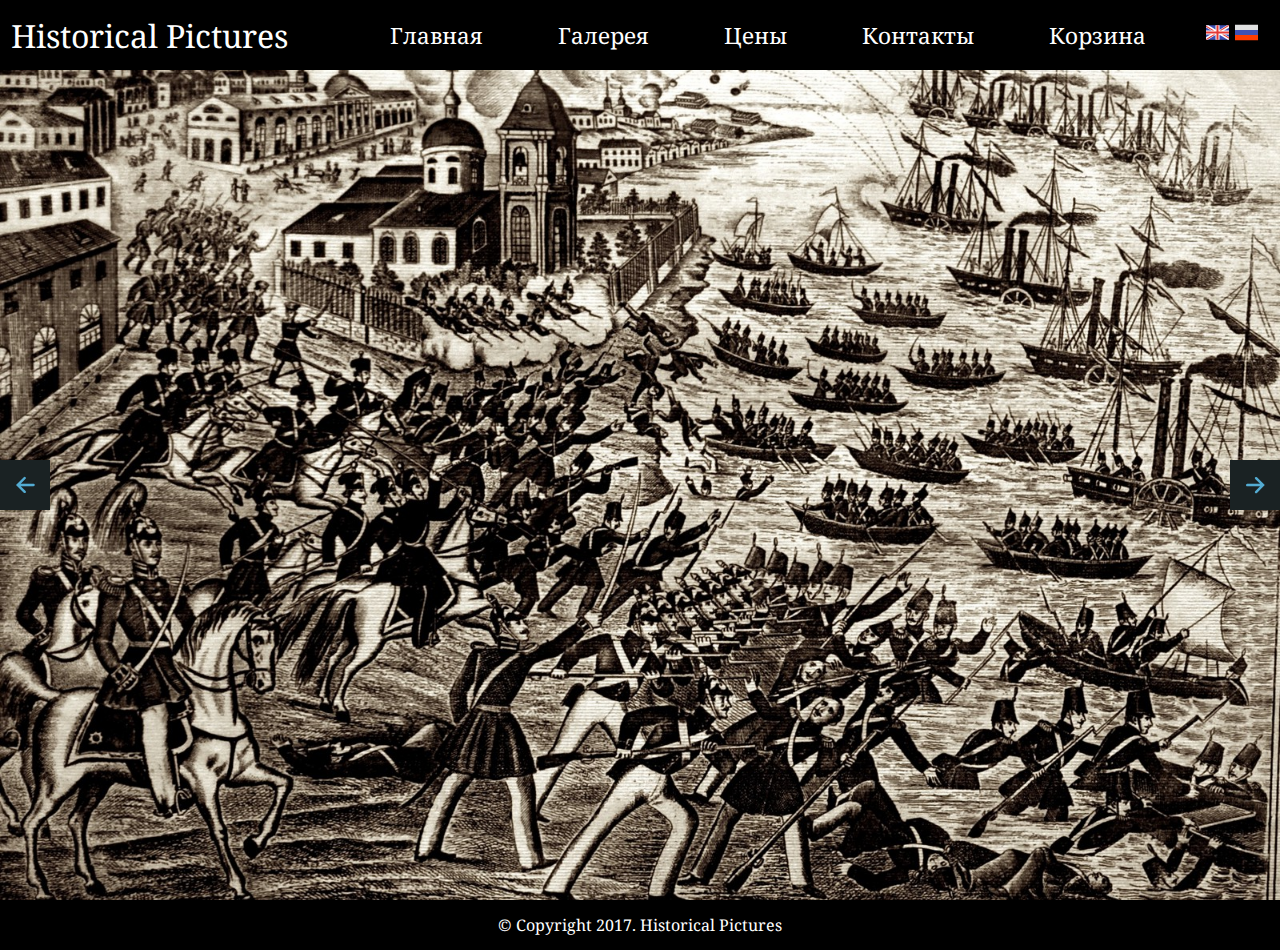
<file: index.html>
<!DOCTYPE html>
<html lang="en">
<head>
    <meta charset="UTF-8">
    <title>Historical Pictures</title>
    <link href="https://fonts.googleapis.com/css?family=Droid+Serif" rel="stylesheet">
    <link href="https://fonts.googleapis.com/css?family=Ubuntu" rel="stylesheet">
    <link rel="stylesheet" href="mainStyleRus.css">
    <link rel="stylesheet" type="text/css" href="engine1/style.css" />
    <script type="text/javascript" src="engine1/jquery.js"></script>
    <link rel="stylesheet" href="footer.css">
    <link rel="stylesheet" href="menu.css">
</head>
<body>

<nav>

    <span id="logo">
        <a href="index.html">Historical Pictures</a>
    </span>

    <menu>
        <a href="#">Главная</a>
        <a href="gallery_rus.html">Галерея</a>
        <a href="#">Цены</a>
        <a href="#">Контакты</a>
        <a href="#">Корзина</a>
    </menu>

    <span id="lang">
        <a href="index_eng.html"><img src="icons/eng.png" height="25" width="25"/></a>
        <a href="index.html"><img src="icons/rus.png" height="25" width="25"/></a>
    </span>

</nav>

<div id="wowslider-container1">
    <div class="ws_images"><ul>
        <li><img src="data1/images/1stsiege_taganrog.jpg" alt="cssslider" title="1stsiege_taganrog" id="wows1_1"/></li>
        <li><img src="data1/images/13537611660452983www.nevsepic.com.ua.jpg" alt="1353761166-0452983-www.nevsepic.com.ua" title="1353761166-0452983-www.nevsepic.com.ua" id="wows1_2"/></li>
    </ul></div>
</div>
<script type="text/javascript" src="engine1/wowslider.js"></script>
<script type="text/javascript" src="engine1/script.js"></script>

<footer>
    <span>© Copyright 2017. Historical Pictures</span>
</footer>

</body>
</html>
</file>
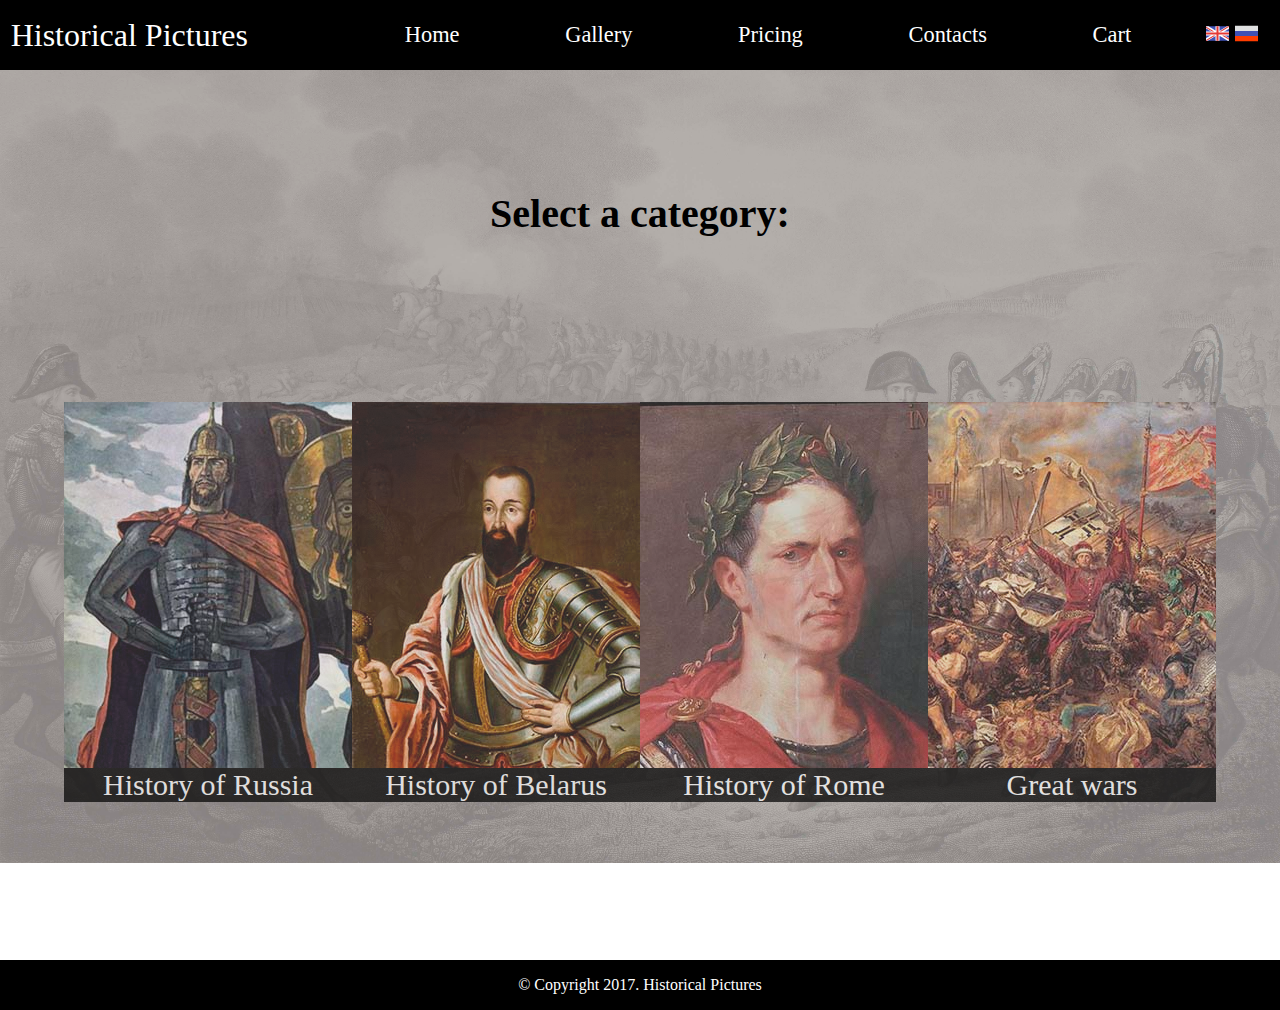
<file: gallery_eng.html>
<!DOCTYPE html>
<html lang="en">
<head>
    <meta charset="UTF-8">
    <title>Галерея</title>
    <link rel="stylesheet" href="styleGalleryRus.css">
    <link rel="stylesheet" href="mainStyleRus.css">
    <link rel="stylesheet" href="footer.css">
    <link rel="stylesheet" href="menu.css">
</head>
<body>

<!--Menu-->

<nav>
    <span id="logo">
        <a href="index.html">Historical Pictures</a>
    </span>

    <menu>
        <a href="index_eng.html">Home</a>
        <a href="gallery_eng.html">Gallery</a>
        <a href="#">Pricing</a>
        <a href="#">Contacts</a>
        <a href="#">Cart</a>
    </menu>

    <span id="lang">
        <a href="index_eng.html"><img src="icons/eng.png" height="25" width="25"/></a>
        <a href="index.html"><img src="icons/rus.png" height="25" width="25"/></a>
    </span>
</nav>

<!--Caregories-->

<div id="content">

    <h1>Select a category:</h1>

    <div id="categories">

        <div class="categoryItem">
            <img src="images/hisRus.jpg" height="401" width="300"/>
            <span class="title">History of Russia</span>
        </div>

        <div class="categoryItem">
            <img src="images/histBel.jpg" height="397" width="300"/>
            <span class="title">History of Belarus</span>
        </div>

        <div class="categoryItem">
            <img src="images/hisRome.jpg" height="404" width="300"/>
            <span class="title">History of Rome</span>
        </div>

        <div class="categoryItem">
            <img src="images/wars.jpg" height="401" width="300"/>
            <span class="title">Great wars</span>
        </div>

    </div>

</div>

<!--Footer-->

<footer>
    <span>© Copyright 2017. Historical Pictures</span>
</footer>

</body>
</html>
</file>
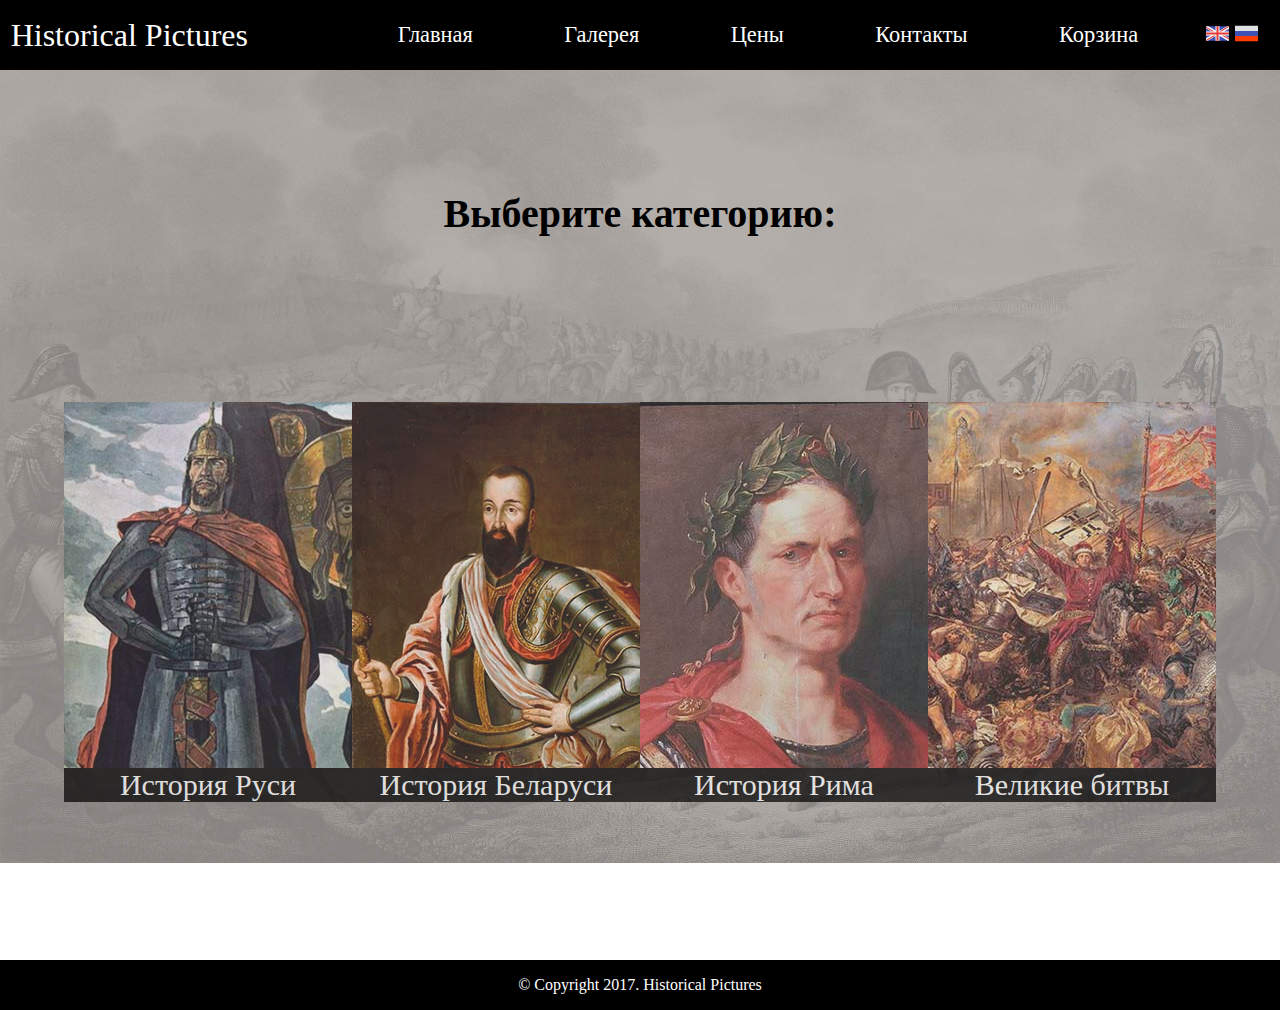
<file: gallery_rus.html>
<!DOCTYPE html>
<html lang="en">
<head>
    <meta charset="UTF-8">
    <title>Галерея</title>
    <link rel="stylesheet" href="styleGalleryRus.css">
    <link rel="stylesheet" href="mainStyleRus.css">
    <link rel="stylesheet" href="footer.css">
    <link rel="stylesheet" href="menu.css">
</head>
<body>

<!--Menu-->

<nav>

    <span id="logo">
        <a href="index.html">Historical Pictures</a>
    </span>

    <menu>
        <a href="index.html">Главная</a>
        <a href="gallery_rus.html">Галерея</a>
        <a href="#">Цены</a>
        <a href="#">Контакты</a>
        <a href="#">Корзина</a>
    </menu>

    <span id="lang">
        <a href="index_eng.html"><img src="icons/eng.png" height="25" width="25"/></a>
        <a href="index.html"><img src="icons/rus.png" height="25" width="25"/></a>
    </span>

</nav>

<!--Caregories-->

<div id="content">

    <h1>Выберите категорию:</h1>

    <div id="categories">

        <div class="categoryItem">
            <img src="images/hisRus.jpg" height="401" width="300"/>
            <span class="title">История Руси</span>
        </div>

        <div class="categoryItem">
            <img src="images/histBel.jpg" height="397" width="300"/>
            <span class="title">История Беларуси</span>
        </div>

        <div class="categoryItem">
            <img src="images/hisRome.jpg" height="404" width="300"/>
            <span class="title">История Рима</span>
        </div>

        <div class="categoryItem">
            <img src="images/wars.jpg" height="401" width="300"/>
            <span class="title">Великие битвы</span>
        </div>

    </div>

</div>

<!--Footer-->

<footer>
    <span>© Copyright 2017. Historical Pictures</span>
</footer>

</body>
</html>
</file>
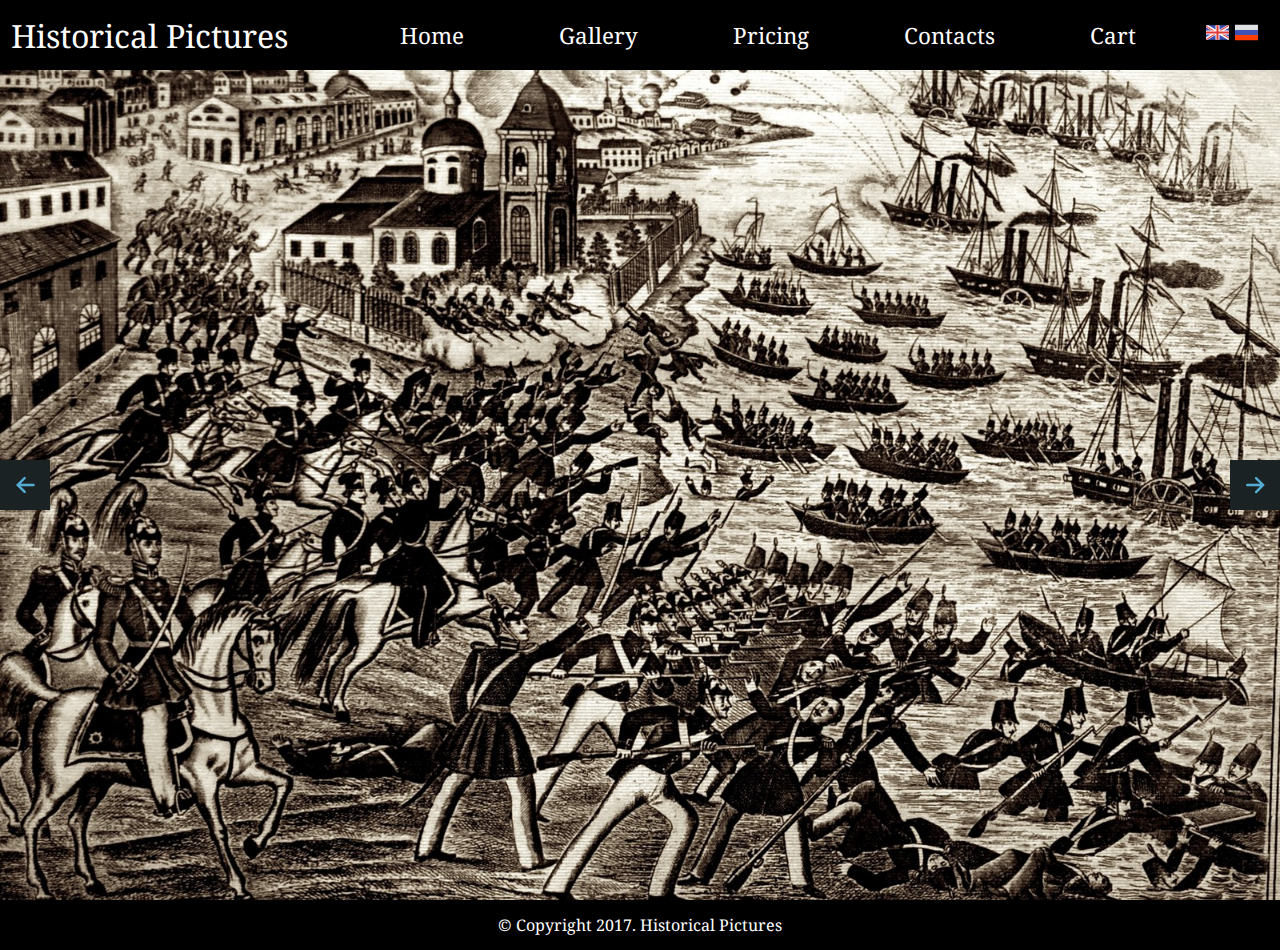
<file: index_eng.html>
<!DOCTYPE html>
<html lang="en">
<head>
    <meta charset="UTF-8">
    <title>Historical Pictures</title>
    <link rel="stylesheet" href="mainStyleEng.css">
    <link href="https://fonts.googleapis.com/css?family=Droid+Serif" rel="stylesheet">
    <link rel="stylesheet" type="text/css" href="engine1/style.css" />
    <script type="text/javascript" src="engine1/jquery.js"></script>
    <link rel="stylesheet" href="footer.css">
    <link rel="stylesheet" href="menu.css">
</head>
<body>

<nav>
    <span id="logo">
        <a href="index.html">Historical Pictures</a>
    </span>

    <menu>
        <a href="index_eng.html">Home</a>
        <a href="gallery_eng.html">Gallery</a>
        <a href="#">Pricing</a>
        <a href="#">Contacts</a>
        <a href="#">Cart</a>
    </menu>

    <span id="lang">
        <a href="index_eng.html"><img src="icons/eng.png" height="25" width="25"/></a>
        <a href="index.html"><img src="icons/rus.png" height="25" width="25"/></a>
    </span>
</nav>

<div id="wowslider-container1">
    <div class="ws_images"><ul>
        <li><img src="data1/images/1stsiege_taganrog.jpg" alt="cssslider" title="1stsiege_taganrog" id="wows1_1"/></li>
        <li><img src="data1/images/13537611660452983www.nevsepic.com.ua.jpg" alt="1353761166-0452983-www.nevsepic.com.ua" title="1353761166-0452983-www.nevsepic.com.ua" id="wows1_2"/></li>
    </ul></div>
</div>
<script type="text/javascript" src="engine1/wowslider.js"></script>
<script type="text/javascript" src="engine1/script.js"></script>

<footer>
    <span>© Copyright 2017. Historical Pictures</span>
</footer>

</body>
</html>
</file>
<file: mainStyleRus.css>
html {
  min-height: 100%;
  width: 100%;
  overflow-x: hidden;
}
html a {
  text-decoration: none;
}
body {
  min-height: 100%;
  width: 100%;
  padding: 0;
  margin: 0;
  font-size: 16px;
  font-family: 'Droid Serif', serif;
  display: flex;
  flex-direction: column;
  justify-content: space-between;
}
nav {
  width: 100%;
  height: 70px;
  font-family: 'Ubuntu', sans-serif;
  background-color: black;
  display: flex;
  align-items: center;
  justify-content: space-around;
}
nav #logo {
  width: 25%;
  height: auto;
  font-size: 2em;
}
nav #logo a {
  text-decoration: none;
  color: white;
  font-family: 'Droid Serif', serif;
}
nav menu {
  width: 65%;
  height: auto;
  padding: 0;
  margin: 0;
  display: flex;
  align-items: center;
  justify-content: space-around;
}
nav menu a {
  text-decoration: none;
  color: white;
  font-size: 1.4em;
}
nav #lang {
  width: 5%;
}
</file>
<file: engine1/style.css>
/*
 *	generated by WOW Slider 8.7
 *	template Convex
 */
@import url(https://fonts.googleapis.com/css?family=Gurajada&subset=latin,telugu);
@font-face {
  font-family: 'ws-ctrl-convex';
  src: url('ws-ctrl-convex.eot');
  src: url('ws-ctrl-convex.eot#iefix') format('embedded-opentype'),
       url('ws-ctrl-convex.svg#ws-ctrl-convex') format('svg');
  font-weight: normal;
  font-style: normal;
}
@font-face {
  font-family: 'ws-ctrl-convex';
  src: url('[data-uri]') format('woff'),
       url('[data-uri]') format('truetype');
}
#wowslider-container1 { 
	display: block;
	zoom: 1; 
	position: relative;
	width: 100%;
	max-width: 100%;
	max-height:none;
	margin:0px auto 0px;
	z-index:90;
	text-align:left; /* reset align=center */
	font-size: 10px;
	text-shadow: none; /* fix some user styles */

	/* reset box-sizing (to boostrap friendly) */
	-webkit-box-sizing: content-box;
	-moz-box-sizing: content-box;
	box-sizing: content-box; 
}
* html #wowslider-container1{ width:1024px }
#wowslider-container1 .ws_images ul{
	position:relative;
	width: 10000%; 
	height:100%;
	left:0;
	list-style:none;
	margin:0;
	padding:0;
	border-spacing:0;
	overflow: visible;
	/*table-layout:fixed;*/
}
#wowslider-container1 .ws_images ul li{
	position: relative;
	width:1%;
	height:100%;
	line-height:0; /*opera*/
	overflow: hidden;
	float:left;
	/*font-size:0;*/
	padding:0 0 0 0 !important;
	margin:0 0 0 0 !important;
}

#wowslider-container1 .ws_images{
	position: relative;
	left:0;
	top:0;
	height:100%;
	max-height:none;
	max-width: 100%;
	vertical-align: top;
	border:none;
	overflow: hidden;
}
#wowslider-container1 .ws_images ul a{
	width:100%;
	height:100%;
	max-height:none;
	display:block;
	color:transparent;
}
#wowslider-container1 img{
	max-width: none !important;
}
#wowslider-container1 .ws_images .ws_list img,
#wowslider-container1 .ws_images > div > img{
	width:100%;
	border:none 0;
	max-width: none;
	padding:0;
	margin:0;
}
#wowslider-container1 .ws_images > div > img {
	max-height:none;
}

#wowslider-container1 .ws_images iframe {
	position: absolute;
	z-index: -1;
}

#wowslider-container1 .ws-title > div {
	display: inline-block !important;
}

#wowslider-container1 a{ 
	text-decoration: none; 
	outline: none; 
	border: none; 
}

#wowslider-container1  .ws_bullets { 
	float: left;
	position:absolute;
	z-index:70;
}
#wowslider-container1  .ws_bullets div{
	position:relative;
	float:left;
	font-size: 0px;
}
/* compatibility with Joomla styles */
#wowslider-container1  .ws_bullets a {
	line-height: 0;
}

#wowslider-container1  .ws_script{
	display:none;
}
#wowslider-container1 sound, 
#wowslider-container1 object{
	position:absolute;
}

/* prevent some of users reset styles */
#wowslider-container1 .ws_effect {
	position: static;
	width: 100%;
	height: 100%;
}

#wowslider-container1 .ws_photoItem {
	border: 2em solid #fff;
	margin-left: -2em;
	margin-top: -2em;
}
#wowslider-container1 .ws_cube_side {
	background: #A6A5A9;
}


#wowslider-container1.ws_gestures {
	cursor: -webkit-grab;
	cursor: -moz-grab;
	cursor: url("[data-uri]"), move;
}
#wowslider-container1.ws_gestures.ws_grabbing {
	cursor: -webkit-grabbing;
	cursor: -moz-grabbing;
	cursor: url("[data-uri]"), move;
}

/* hide controls when video start play */
#wowslider-container1.ws_video_playing .ws_bullets,
#wowslider-container1.ws_video_playing .ws_fullscreen,
#wowslider-container1.ws_video_playing .ws_next,
#wowslider-container1.ws_video_playing .ws_prev {
	display: none;
}


/* youtube/vimeo buttons */
#wowslider-container1 .ws_video_btn {
	position: absolute;
	display: none;
	cursor: pointer;
	top: 0;
	left: 0;
	width: 100%;
	height: 100%;
	z-index: 55;
}
#wowslider-container1 .ws_video_btn.ws_youtube,
#wowslider-container1 .ws_video_btn.ws_vimeo {
	display: block;
}
#wowslider-container1 .ws_video_btn div {
	position: absolute;
	background-image: url(./playvideo.png);
	background-size: 200%;
	top: 50%;
	left: 50%;
	width: 7em;
	height: 5em;
	margin-left: -3.5em;
	margin-top: -2.5em;
}
#wowslider-container1 .ws_video_btn.ws_youtube div {
	background-position: 0 0;
}
#wowslider-container1 .ws_video_btn.ws_youtube:hover div {
	background-position: 100% 0;
}
#wowslider-container1 .ws_video_btn.ws_vimeo div {
	background-position: 0 100%;
}
#wowslider-container1 .ws_video_btn.ws_vimeo:hover div {
	background-position: 100% 100%;
}

#wowslider-container1 .ws_playpause.ws_hide {
	display: none !important;
}
/* bullets */
#wowslider-container1  .ws_bullets { 
	padding: 0px; 
}
#wowslider-container1 .ws_bullets a { 
	position:relative;
	display: inline-block;
	width: 0;
	margin: 3px 5px;
	padding: 8px;	

	-webkit-perspective: 80px;
	perspective: 80px;
} 
#wowslider-container1 .ws_bullets a > span {
	position:absolute;
	display: block;
	top:0;
	right: 0;
	height:100%;
	width:100%;
	-webkit-transform-style: preserve-3d;
	transform-style: preserve-3d;

	-webkit-transition: -webkit-transform 0.5s ease;
  	transition: -webkit-transform 0.5s ease, transform 0.5s ease;
}

#wowslider-container1 .ws_bullets a > span:before,
#wowslider-container1 .ws_bullets a > span:after {
	content: '';
	display: block;
	height:100%;
	background: #54acd2;

  	-webkit-transform: rotateX(-90deg) translateZ(-8px) translateY(8px);
  	transform: rotateX(-90deg) translateZ(-8px) translateY(8px);
}
#wowslider-container1 .ws_bullets a > span:after {
	position: absolute;
	top: 0;
	left: 0;
	width: 100%;
	height: 100%;
  	background: #1A2223;
  	-webkit-transform: rotateX(0deg);
  	transform: rotateX(0deg);
}

#wowslider-container1 .ws_bullets a.ws_overbull > span,
#wowslider-container1 .ws_bullets a.ws_selbull > span {
    -webkit-transform: rotateX(-90deg) translateZ(8px) translateY(8px);
    transform: rotateX(-90deg) translateZ(8px) translateY(8px);
}




/* play/pause, arrows */
#wowslider-container1 a.ws_next,
#wowslider-container1 a.ws_prev,
#wowslider-container1 .ws_playpause {
	position:absolute;
	font: 2em "ws-ctrl-convex";
	width: 2.5em;
	height: 2.5em;
	top:50%;
	
	margin-top: -1.25em;
	color: #ffffff;
	z-index: 100;

	-webkit-perspective: 20em;
	perspective: 20em;
}
#wowslider-container1 a.ws_next {
	right: 0;
}
#wowslider-container1 a.ws_prev {
	left: 0;
}
#wowslider-container1 .ws_playpause {
	left:50%;
	margin-left:-1.25em;
}

#wowslider-container1 a.ws_next > span,
#wowslider-container1 a.ws_prev > span,
#wowslider-container1 .ws_playpause > span,
#wowslider-container1 .ws_bullets a > span {
	display: block;
	-webkit-transform-style: preserve-3d;
	transform-style: preserve-3d;

	-webkit-transition: -webkit-transform 0.5s ease;
  	transition: -webkit-transform 0.5s ease, transform 0.5s ease;
}


#wowslider-container1 a.ws_next > span:before,
#wowslider-container1 a.ws_prev > span:before,
#wowslider-container1 .ws_playpause > span:before,
#wowslider-container1 a.ws_next > span:after,
#wowslider-container1 a.ws_prev > span:after,
#wowslider-container1 .ws_playpause > span:after {
	display: block;
	text-align: center;
	line-height: 2.5em;
	height:100%;
	background: #54acd2;
	color: #1A2223;

  	-webkit-transform: rotateX(-90deg) translateZ(-1.25em) translateY(1.25em);
  	transform: rotateX(-90deg) translateZ(-1.25em) translateY(1.25em);
}
#wowslider-container1 .ws_play > span:before,
#wowslider-container1 .ws_play > span:after{
	content:"\e800";
}
#wowslider-container1 .ws_pause > span:before,
#wowslider-container1 .ws_pause > span:after{
	content:"\e801";
}
#wowslider-container1 a.ws_next > span:before,
#wowslider-container1 a.ws_next > span:after {
	content:'\e803';
}
#wowslider-container1 a.ws_prev > span:before,
#wowslider-container1 a.ws_prev > span:after {
	content:'\e802';
}

#wowslider-container1 a.ws_next > span:after,
#wowslider-container1 a.ws_prev > span:after,
#wowslider-container1 .ws_playpause > span:after {
	position: absolute;
	top: 0;
	left: 0;
	width: 100%;
	height: 100%;
  	-webkit-transform: rotateX(0deg);
  	transform: rotateX(0deg);
  	background: #1A2223;
	color: #54acd2;
}

#wowslider-container1 a.ws_next:hover > span,
#wowslider-container1 a.ws_prev:hover > span,
#wowslider-container1 .ws_playpause:hover > span {
    -webkit-transform: rotateX(-90deg) translateZ(1.25em) translateY(1.25em);
    transform: rotateX(-90deg) translateZ(1.25em) translateY(1.25em);
}/* bottom center */
#wowslider-container1  .ws_bullets {
	bottom:1.5em;
	left:50%;
}
#wowslider-container1  .ws_bullets div{
	left:-50%;
}#wowslider-container1 .ws-title{
	font: 1.3em 'Gurajada', serif;
	position: absolute;
	left: 2em;
	margin-right:10em;
	z-index: 50;

	color:#fff;
	padding: 1em;
	bottom: 30px;
	top: auto;
	opacity: 1;
}
#wowslider-container1 .ws-title div,#wowslider-container1 .ws-title span{
	display:inline-block;
	padding: 0.1em 0.6em;
	background-color: #1A2223;
	color: #54acd2;
}
#wowslider-container1 .ws-title div{
	display:block;
	margin-top:0.5em;
	font-size: 1.3em;
}
#wowslider-container1 .ws-title span{
	text-transform: uppercase;	
	font-size: 2em;
}#wowslider-container1 .ws_images > ul{
	animation: wsBasic 12s infinite;
	-moz-animation: wsBasic 12s infinite;
	-webkit-animation: wsBasic 12s infinite;
}
@keyframes wsBasic{0%{left:-0%} 16.67%{left:-0%} 33.33%{left:-100%} 50%{left:-100%} 66.67%{left:-200%} 83.33%{left:-200%} }
@-moz-keyframes wsBasic{0%{left:-0%} 16.67%{left:-0%} 33.33%{left:-100%} 50%{left:-100%} 66.67%{left:-200%} 83.33%{left:-200%} }
@-webkit-keyframes wsBasic{0%{left:-0%} 16.67%{left:-0%} 33.33%{left:-100%} 50%{left:-100%} 66.67%{left:-200%} 83.33%{left:-200%} }

#wowslider-container1 .ws_bulframe div div{
	height: auto;
}

@media all and (max-width:760px) {
	#wowslider-container1 .ws_fullscreen {
		display: block;
	}
}
@media all and (max-width:400px){
	#wowslider-container1 .ws_controls,
	#wowslider-container1 .ws_bullets,
	#wowslider-container1 .ws_thumbs{
		display: none
	}
}
</file>
<file: footer.css>
footer {
    width: 100%;
    height: 50px;
    display: flex;
    align-items: center;
    justify-content: center;
    background-color: black;
    bottom: 0;
    position: relative;
}
footer span {
    color: white;
}
</file>
<file: menu.css>
nav {
    width: 100%;
    height: 70px;
    font-family: 'Droid Serif', serif;
    background-color: black;
    display: flex;
    align-items: center;
    justify-content: space-around;
}
nav #logo {
    width: 25%;
    height: auto;
    font-size: 2em;
}
nav #logo a {
    text-decoration: none;
    color: white;
}
nav menu {
    width: 65%;
    height: auto;
    margin: 0;
    padding: 0;
    display: flex;
    align-items: center;
    justify-content: space-around;
}
nav menu a {
    text-decoration: none;
    color: white;
    font-size: 1.4em;
}
nav #lang {
    width: 5%;
}
</file>
<file: styleGalleryRus.css>
html {
  min-height: 100%;
  width: 100%;
  overflow-x: hidden;
}
html a {
  text-decoration: none;
}
body {
  min-height: 100%;
  width: 100%;
  padding: 0;
  margin: 0;
  font-size: 16px;
  font-family: 'Droid Serif', serif;
  display: flex;
  flex-direction: column;
  justify-content: space-between;
  background: url("images/background.jpg") no-repeat;
  background-size: 100%;
}
#content {
  width: 100%;
  height: 850px;
  display: flex;
  flex-direction: column;
  align-items: center;
  justify-content: space-around;
  margin: 20px 0;
}
#content h1 {
  font-size: 40px;
  margin-top: 100px;
}
#content #categories {
  width: 90%;
  height: 80%;
  display: flex;
  align-items: center;
  justify-content: space-around;
}
#content #categories .categoryItem {
  width: 300px;
  height: 400px;
  background-color: white;
  opacity: 0.7;
  position: relative;
  overflow: hidden;
  box-sizing: border-box;
}
#content #categories .categoryItem .title {
  position: absolute;
  bottom: 0;
  width: 100%;
  text-align: center;
  color: white;
  background-color: black;
  font-size: 30px;
}
#content #categories .categoryItem:hover {
  transition: all .4s;
  border: 2px solid white;
}
#content #categories .categoryItem:hover .title {
  background-color: white;
  color: black;
}
#content #categories .categoryItem:hover img {
  transform: scale(1.1);
  transition: all 2s;
}
</file>
<file: mainStyleEng.css>
html {
  min-height: 100%;
  width: 100%;
  overflow-x: hidden;
}
html a {
  text-decoration: none;
}
body {
  min-height: 100%;
  width: 100%;
  padding: 0;
  margin: 0;
  font-size: 16px;
  font-family: 'Droid Serif', serif;
}
</file>
